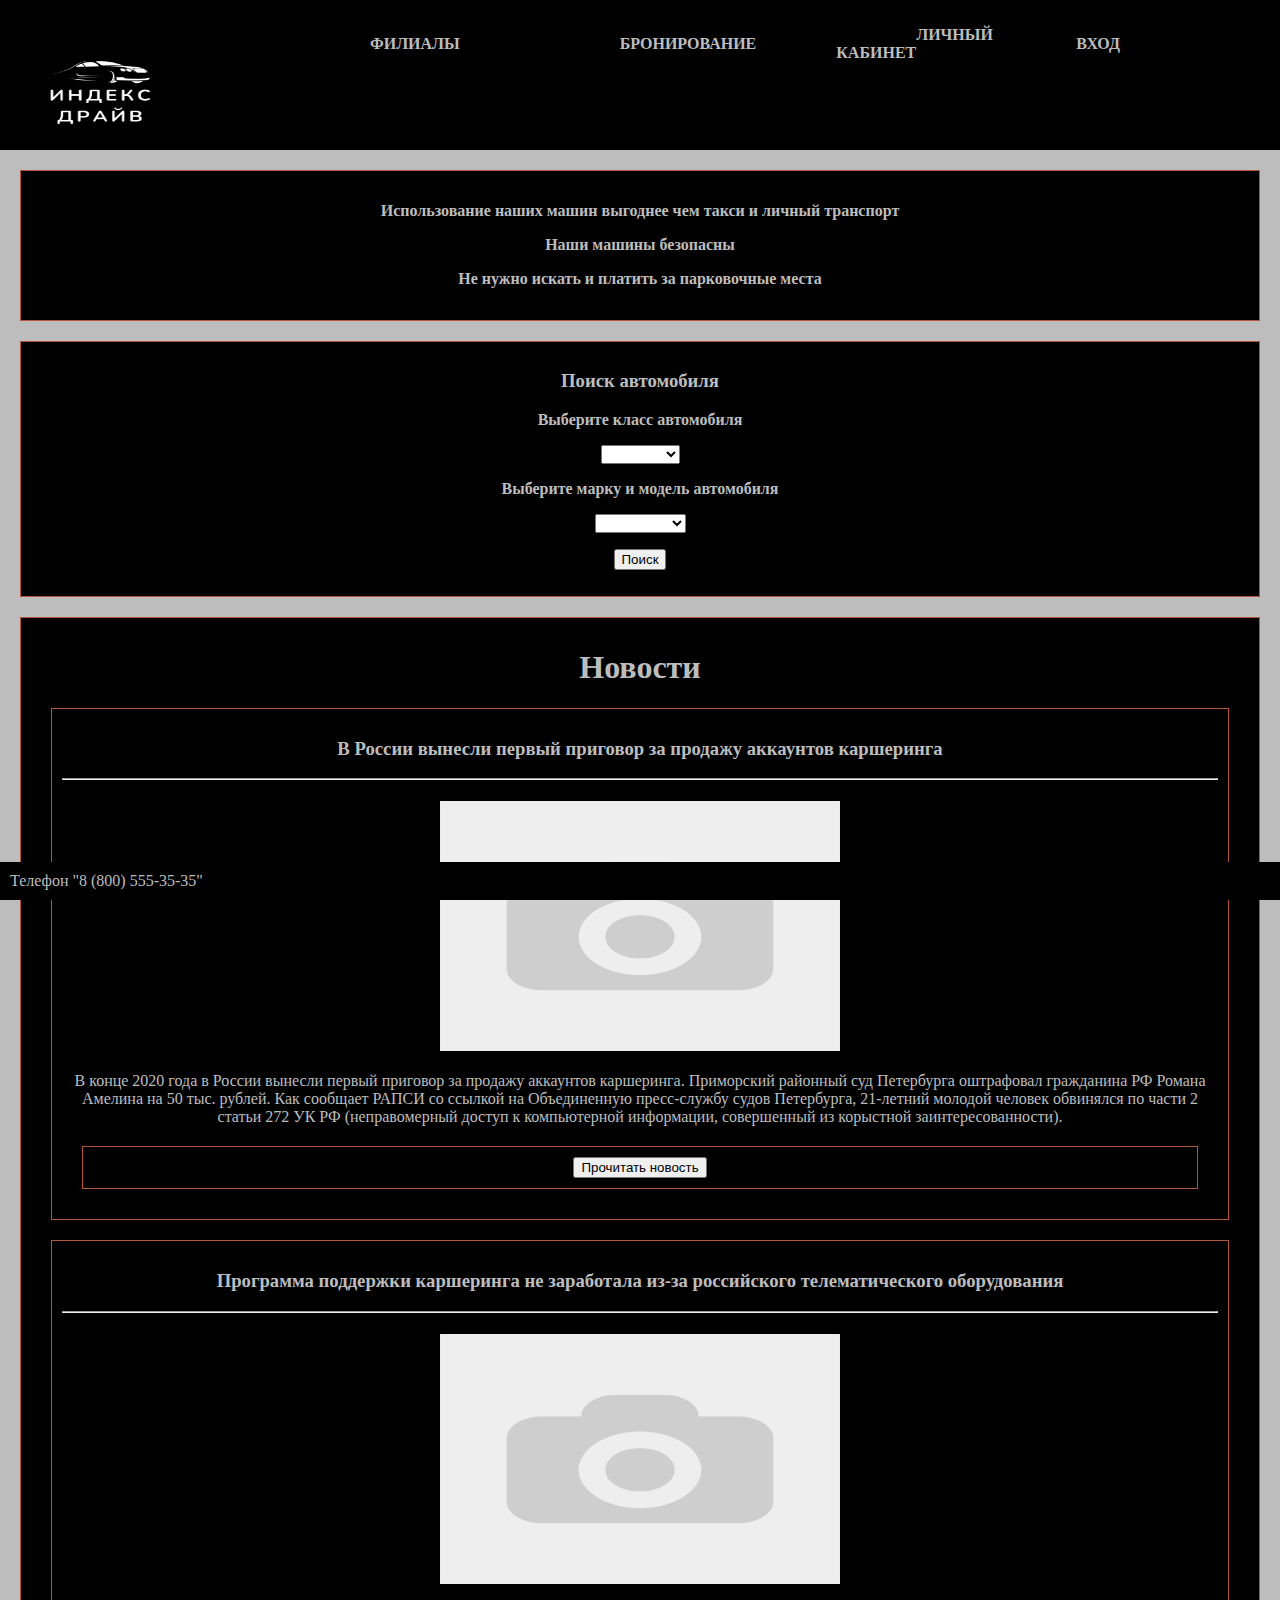
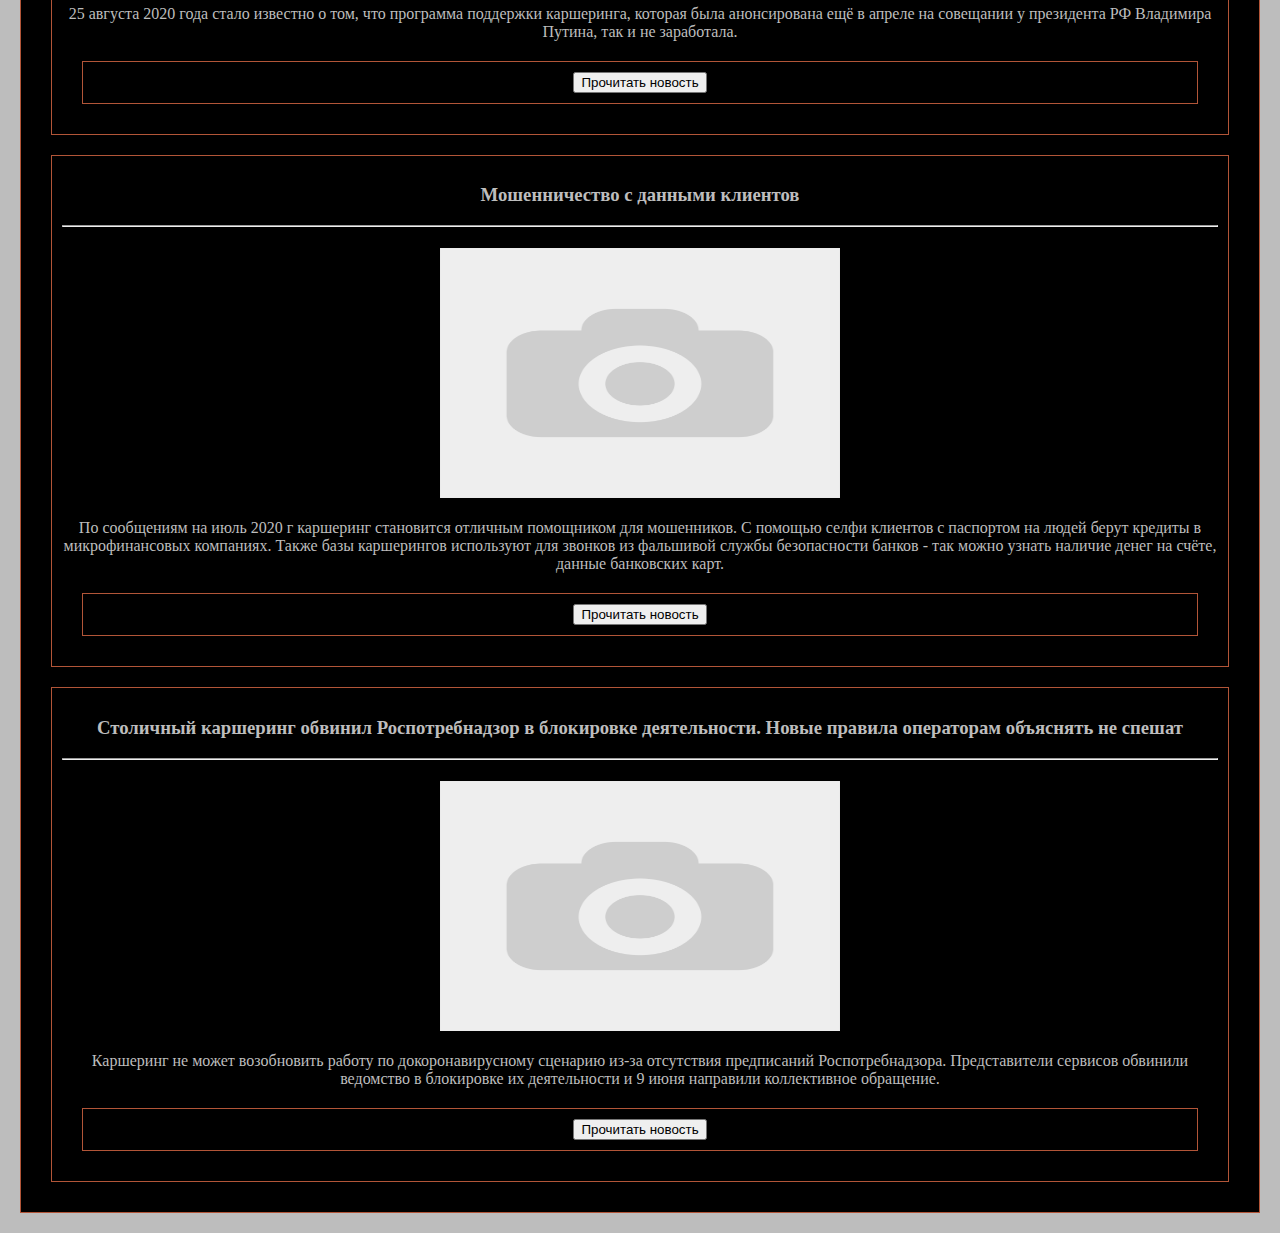
<file: index.html>
<html>
    <head>
        <title>Индекс драйв</title>
        <link rel="stylesheet" href="index.css">
    </head>
    <body>
        <header>
            <a href="index.html"><img src="logo1.png" width="200" 
                height="150"></a>
<nav>
<ul class = "menu">
		<li><a href = "branches.html">Филиалы</a></li>
		<li><a href = "booking.html">Бронирование</a></li>
		<li><a href = "profile.html">Личный кабинет</a></li>
        <li><a href = "login.html">Вход</a></li>
        <li><a href = "register.html">Регистрация</a></li>
</ul>
</nav>
        </header>
        <div class="doverie">
            <p><H4>Использование наших машин выгоднее чем такси и личный транспорт </p>
            <p>Наши машины безопасны</p>
            <p>Не нужно искать и платить за парковочные места</H4></p>
        </div>
       
        <form class="poisk">
            <p><strong><h3>Поиск автомобиля</h3></strong></p>
            <p><strong>Выберите класс автомобиля</strong></p>
            <p><select name="class">
             <option value="s2" selected></option>
             <option value="s3">Эконом</option>
             <option value="s3">Премиум</option>
            </select> 
            <p><strong>Выберите марку и модель автомобиля</strong></p>
            <p><select name="auto">
                <option value="s2" selected></option>
                <optgroup label="Nissan">
                 <option value="r1">Almera</option>
                 <option value="r2">Skyline</option>
                 <option value="r3">Qashqai</option>
                </optgroup>
                <optgroup label="Kia">
                 <option value="u1">Rio</option>
                 <option value="u2">Sportage</option>
                 <option value="u3">Ceed</option>
                </optgroup>
                <optgroup label="Toyota">
                    <option value="u1">Camry</option>
                    <option value="u2">RAV4</option>
                    <option value="u3">Corolla</option>
                   </optgroup>
               </select></p>
            <input type="submit" value="Поиск"></p>
            
        </form> 
        <div class="news">
            <p><h1>Новости</h1></p>

                <div class="name">
                    <h3>В России вынесли первый приговор за продажу аккаунтов каршеринга</h3>
                    <hr>
                    <p><img src="news.png" width="400" height="250" 
                        vspace="5" hspace="5"></p>
                        В конце 2020 года в России вынесли первый приговор за продажу аккаунтов каршеринга. Приморский районный суд Петербурга оштрафовал гражданина РФ Романа Амелина на 50 тыс. рублей.
Как сообщает РАПСИ со ссылкой на Объединенную пресс-службу судов Петербурга, 21-летний молодой человек обвинялся по части 2 статьи 272 УК РФ (неправомерный доступ к компьютерной информации, совершенный из корыстной заинтересованности).
        <div class=name><button>Прочитать новость</button> </div>       
</div>
                <div class="name">
                    <h3>Программа поддержки каршеринга не заработала из-за российского телематического оборудования</h3>
                    <hr>
                    <p><img src="news.png" width="400" height="250" 
                        vspace="5" hspace="5"></p>
                        25 августа 2020 года стало известно о том, что программа поддержки каршеринга, которая была анонсирована ещё в апреле на совещании у президента РФ Владимира Путина, так и не заработала.
                        <div class=name><button>Прочитать новость</button> </div>
                </div>
                <div class="name">
                    <h3>Мошенничество с данными клиентов</h3>
                    <hr>
                    <p><img src="news.png" width="400" height="250" 
                        vspace="5" hspace="5"></p>
                        По сообщениям на июль 2020 г каршеринг становится отличным помощником для мошенников. С помощью селфи клиентов с паспортом на людей берут кредиты в микрофинансовых компаниях.

Также базы каршерингов используют для звонков из фальшивой службы безопасности банков - так можно узнать наличие денег на счёте, данные банковских карт.
<div class=name><button>Прочитать новость</button> </div>
</div>
                <div class="name">
                    <h3>Столичный каршеринг обвинил Роспотребнадзор в блокировке деятельности. Новые правила операторам объяснять не спешат</h3>
                    <hr>
                    <p><img src="news.png" width="400" height="250" 
                        vspace="5" hspace="5"></p>
                        Каршеринг не может возобновить работу по докоронавирусному сценарию из-за отсутствия предписаний Роспотребнадзора. Представители сервисов обвинили ведомство в блокировке их деятельности и 9 июня направили коллективное обращение.
                        <div class=name><button>Прочитать новость</button> </div>
                    </div>

        </div>
        

        <div id="footer"> 
            Телефон "8 (800) 555-35-35"
               
           </div>
    </body>
</html>
</file>
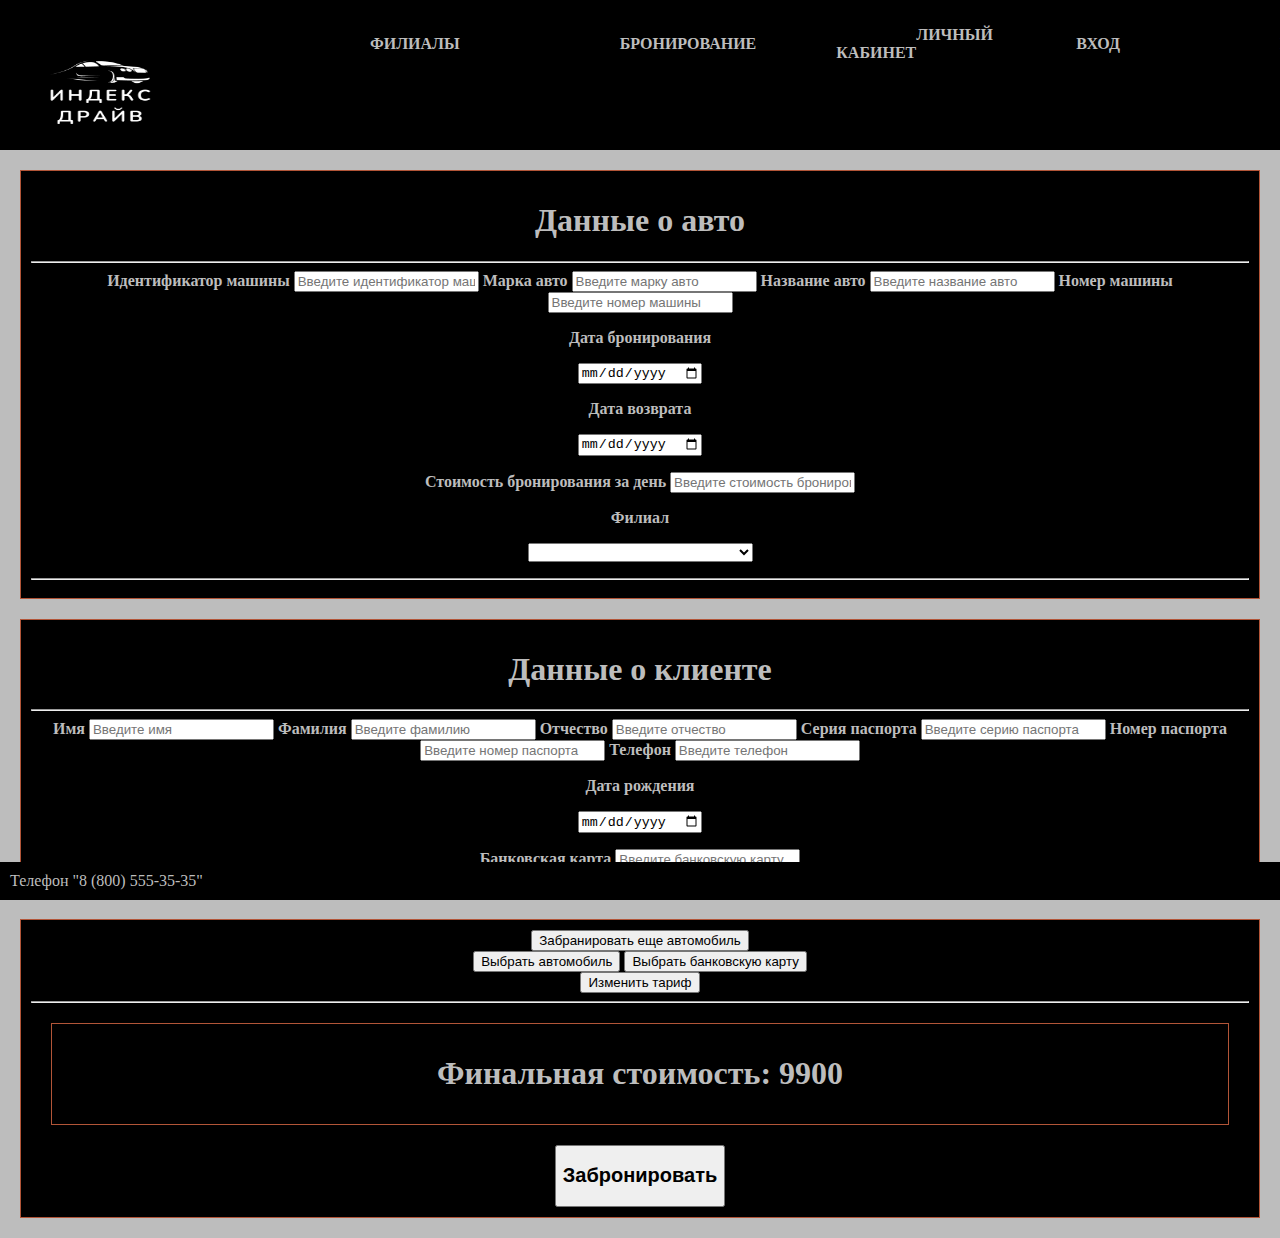
<file: booking.html>
<html>
    <head>
        <title>Страница бронирования</title>
        <link rel="stylesheet" href="booking.css">
    </head>
    <body>
        <header>
            <a href="index.html"><img src="logo1.png" width="200" 
                height="150"></a>
<nav>
<ul class = "menu">
		<li><a href = "branches.html">Филиалы</a></li>
		<li><a href = "booking.html">Бронирование</a></li>
		<li><a href = "profile.html">Личный кабинет</a></li>
        <li><a href = "login.html">Вход</a></li>
        <li><a href = "register.html">Регистрация</a></li>
</ul>
</nav>
        </header>
        
        <div class="danie">
            <h1>Данные о авто</h1>
            <hr>
            <label for="Идентификатор машины"><b>Идентификатор машины</b></label>
            <input type="text" placeholder="Введите идентификатор машины" name="Идентификатор машины" required>
        
            <label for="Марка авто"><b>Марка авто</b></label>
            <input type="text" placeholder="Введите марку авто" name="Марка авто" required>
        
            <label for="Название авто"><b>Название авто</b></label>
            <input type="text" placeholder="Введите название авто" name="Название авто" required>
            
            <label for="Номер машины"><b>Номер машины</b></label>
            <input type="text" placeholder="Введите номер машины" name="Номер машины" required>
            <p>
            <label for="Дата бронирования"><b>Дата бронирования</b></label>
            </p>
            <p>
            <input type="date" placeholder="Введите дату бронирования" name="Дата бронирования" required>
            </p>
            <label for="Дата возврата"><b>Дата возврата</b></label>
            <p>
            <input type="date" placeholder="Введите дату возврата" name="Дата возврата" required>
            </p> 
            <label for="Стоимость бронирования за день"><b>Стоимость бронирования за день</b></label>
            <input type="text" placeholder="Введите стоимость бронирования за деньназвание авто" name="Стоимость бронирования за день" required>
            <p><strong>Филиал</strong></p>
               <p><select name="color">
                <option value="s2" selected></option>
                <option value="s3">проспект Калинина, 15</option>
                <option value="s3">улица Ярных, 49</option>
                <option value="s3">Комсомольский проспект, 100/49</option>
            </select> 
            <hr>

        </div>
        <div class="danie">
            <h1>Данные о клиенте</h1>
            <hr>

    <label for="Имя"><b>Имя</b></label>
    <input type="text" placeholder="Введите имя" name="Имя" required>

    <label for="Фамилия"><b>Фамилия</b></label>
    <input type="text" placeholder="Введите фамилию" name="Фамилия" required>

    <label for="Отчество"><b>Отчество</b></label>
    <input type="text" placeholder="Введите отчество" name="Отчество" required>
	
	<label for="Серия паспорта"><b>Серия паспорта</b></label>
    <input type="text" placeholder="Введите серию паспорта" name="Серия паспорта" required>
	
	<label for="Номер паспорта"><b>Номер паспорта</b></label>
    <input type="text" placeholder="Введите номер паспорта" name="Номер паспорта" required>
	
	<label for="Телефон"><b>Телефон</b></label>
    <input type="text" placeholder="Введите телефон" name="Телефон" required>
	<p>
	<label for="Дата рождения"><b>Дата рождения</b></label>
</p>
	<p>
    <input type="date" placeholder="Введите дату рождения" name="Дата рождения" required>
	</p>
    <label for="Банковская карта"><b>Банковская карта</b></label>
    <input type="password" maxlength="16" placeholder="Введите банковскую карту" name="Банковская карта" required>		
    <hr>
        </div>
        <div class="danie">
            <button>Забранировать еще автомобиль</button>
            <div class="A">
            <button><a href="car-select.html">Выбрать автомобиль</a></button>
            <button><a href="cards.html">Выбрать банковскую карту</a></button>
</div>
            <button>Изменить тариф</button>
            <hr>
            <div class="danie"><h1>Финальная стоимость: 9900</h1></div>
            <div class="A"></div>
            <button><h2><a href="index.html">Забронировать</a></h2></button>
        </div>
        </div>

        <div id="footer"> 
            Телефон "8 (800) 555-35-35"
               
           </div>
    </body>
</html>
</file>
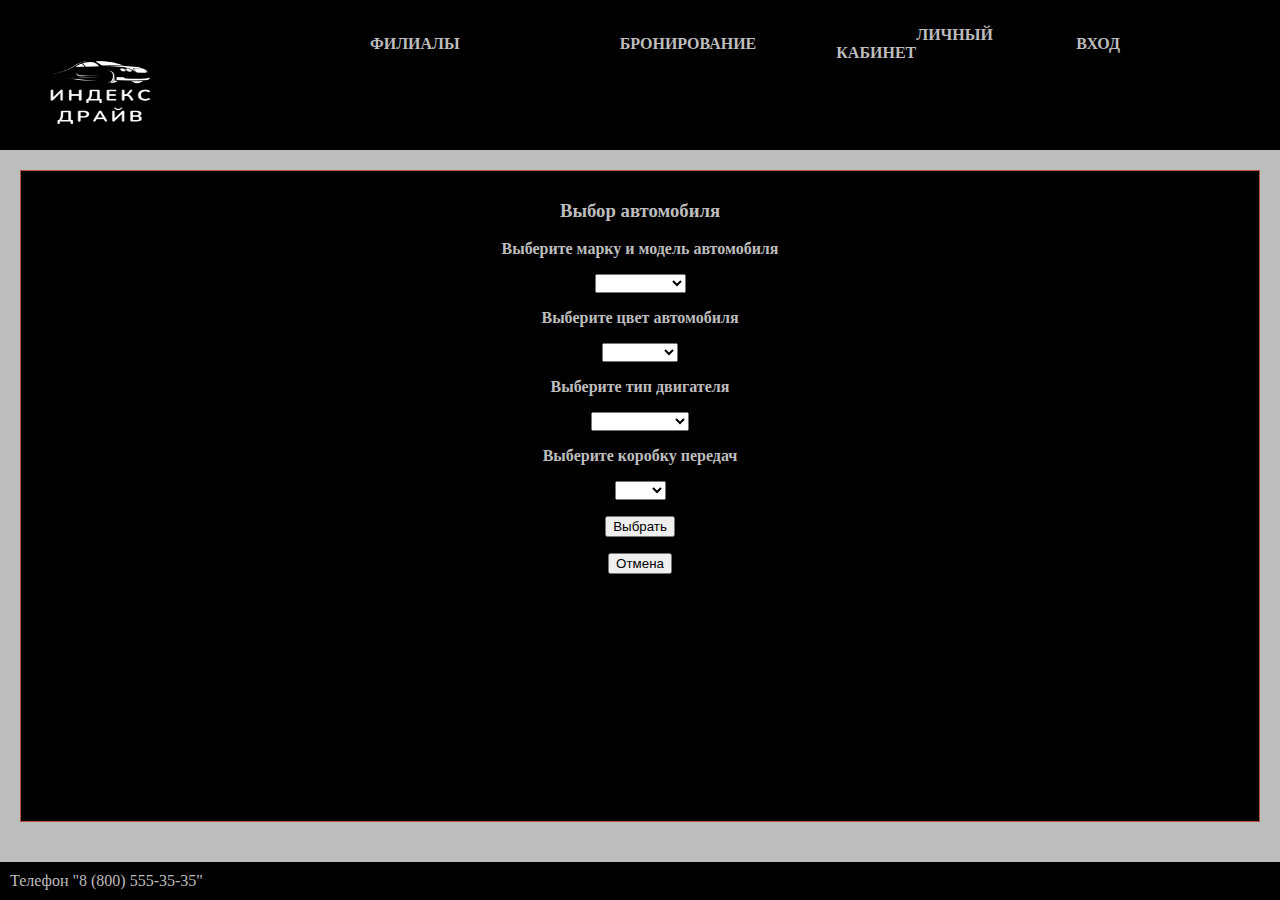
<file: car-select.html>
<html>
    <head>
        <title>Выбор автомобиля</title>
        <link rel="stylesheet" href="car-select.css">
    </head>
    <body>
        <header>
            <a href="index.html"><img src="logo1.png" width="200" 
                height="150"></a>
<nav>
<ul class = "menu">
		<li><a href = "branches.html">Филиалы</a></li>
		<li><a href = "booking.html">Бронирование</a></li>
		<li><a href = "profile.html">Личный кабинет</a></li>
        <li><a href = "login.html">Вход</a></li>
        <li><a href = "register.html">Регистрация</a></li>
</ul>
</nav>
        </header>
        <form class="poisk">
            <p><strong><h3>Выбор автомобиля</h3></strong></p>
            <p><strong>Выберите марку и модель автомобиля</strong></p>
            <p><select name="auto">
                <option value="s2" selected></option>
                <optgroup label="Nissan">
                 <option value="r1">Almera</option>
                 <option value="r2">Skyline</option>
                 <option value="r3">Qashqai</option>
                </optgroup>
                <optgroup label="Kia">
                 <option value="u1">Rio</option>
                 <option value="u2">Sportage</option>
                 <option value="u3">Ceed</option>
                </optgroup>
                <optgroup label="Toyota">
                    <option value="u1">Camry</option>
                    <option value="u2">RAV4</option>
                    <option value="u3">Corolla</option>
                   </optgroup>
               </select></p>
               <p><strong>Выберите цвет автомобиля</strong></p>
               <p><select name="color">
                <option value="s2" selected></option>
                <option value="s3">Черный</option>
                <option value="s3">Белый</option>
                <option value="s3">Красный</option>
                <option value="s3">Синий</option>
                <option value="s3">Желтый</option>
                <option value="s3">Серый</option>
               </select> 
               <p><strong>Выберите тип двигателя</strong></p>
               <p><select name="dvigatel">
                <option value="s2" selected></option>
                <option value="s3">Бензиновый</option>
                <option value="s3">Дизельный</option>
               </select> 
               <p><strong>Выберите коробку передач</strong></p>
               <p><select name="korobka">
                <option value="s2" selected></option>
                <option value="s3">МКП</option>
                <option value="s3">АКП</option>
               </select> 
            <p><input type="submit" value="Выбрать"></p>
            <input type="submit" value="Отмена"></p>
            
        </form> 
        <div id="footer"> 
            Телефон "8 (800) 555-35-35"
               
           </div>
    </body>
</html>
</file>
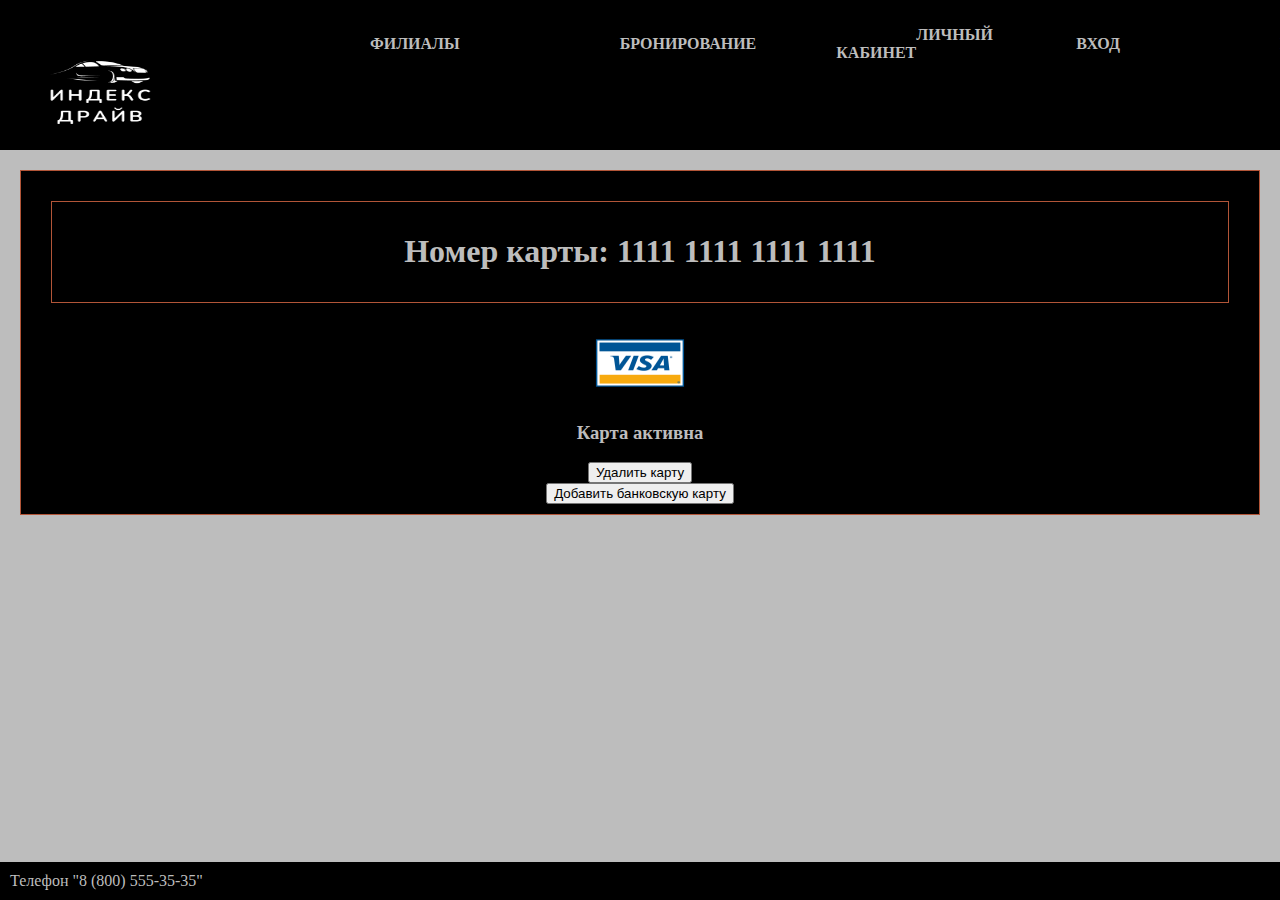
<file: cards.html>
<html>
    <head>
        <title>Банковские карты</title>
        <link rel="stylesheet" href="cards.css">
    </head>
    <body>
        <header>
            <a href="index.html"><img src="logo1.png" width="200" 
                height="150"></a>
<nav>
<ul class = "menu">
		<li><a href = "branches.html">Филиалы</a></li>
		<li><a href = "booking.html">Бронирование</a></li>
		<li><a href = "profile.html">Личный кабинет</a></li>
        <li><a href = "login.html">Вход</a></li>
        <li><a href = "register.html">Регистрация</a></li>
</ul>
</nav>
        </header>

       <div class="card"> 
        <div class="card"> 
           <h1>Номер карты: 1111 1111 1111 1111</h1>
        </div> 
           <img src="visa.png" width="100" height="80">
           <p><h3>Карта активна</h3></p>
        <button>Удалить карту</button>
        <div class="A">
        <button><a href="#openModal">Добавить банковскую карту</a></button>
    </div>
</div>

<div id="openModal" class="modalDialog">
	<div>
		<a href="#close" title="Закрыть" class="close">X</a>
        <form action="cards.html">
            <div class="container">
                <h1>Добавление карты</h1>
                <p>Пожалуйста заполните форму чтобы добавить карту</p>
                <hr>
            
                <label for="Номер карты"><b>Номер карты</b></label>
                <input type="password" maxlength="16" placeholder="Введите номер карты" name="Номер карты" required>

                <label for="Имя"><b>Имя</b></label>
                <input type="text" placeholder="Введите имя" name="Имя" required>
            
                <label for="Фамилия"><b>Фамилия</b></label>
                <input type="text" placeholder="Введите фамилию" name="Фамилия" required>

                <label for="Дата окончания банковской карты"><b>Дата окончания банковской карты</b></label>
                <p>
                <input type="date" placeholder="Дату окончания банковской карты" name="Дата окончания банковской карты" required>
                </p>
                
                <label for="Код CVV/CVC"><b>Код CVV/CVC</b></label>
                <input type="password" maxlength="3" placeholder="Введите код CVV/CVC" name="Код CVV/CVC" required>
                
                <button type="submit" class="registerbtn">Добавить </button>
              </div>
              </form>
	</div>
</div>

        <div id="footer"> 
            Телефон "8 (800) 555-35-35"
        </div>
    </body>
</html>
</file>
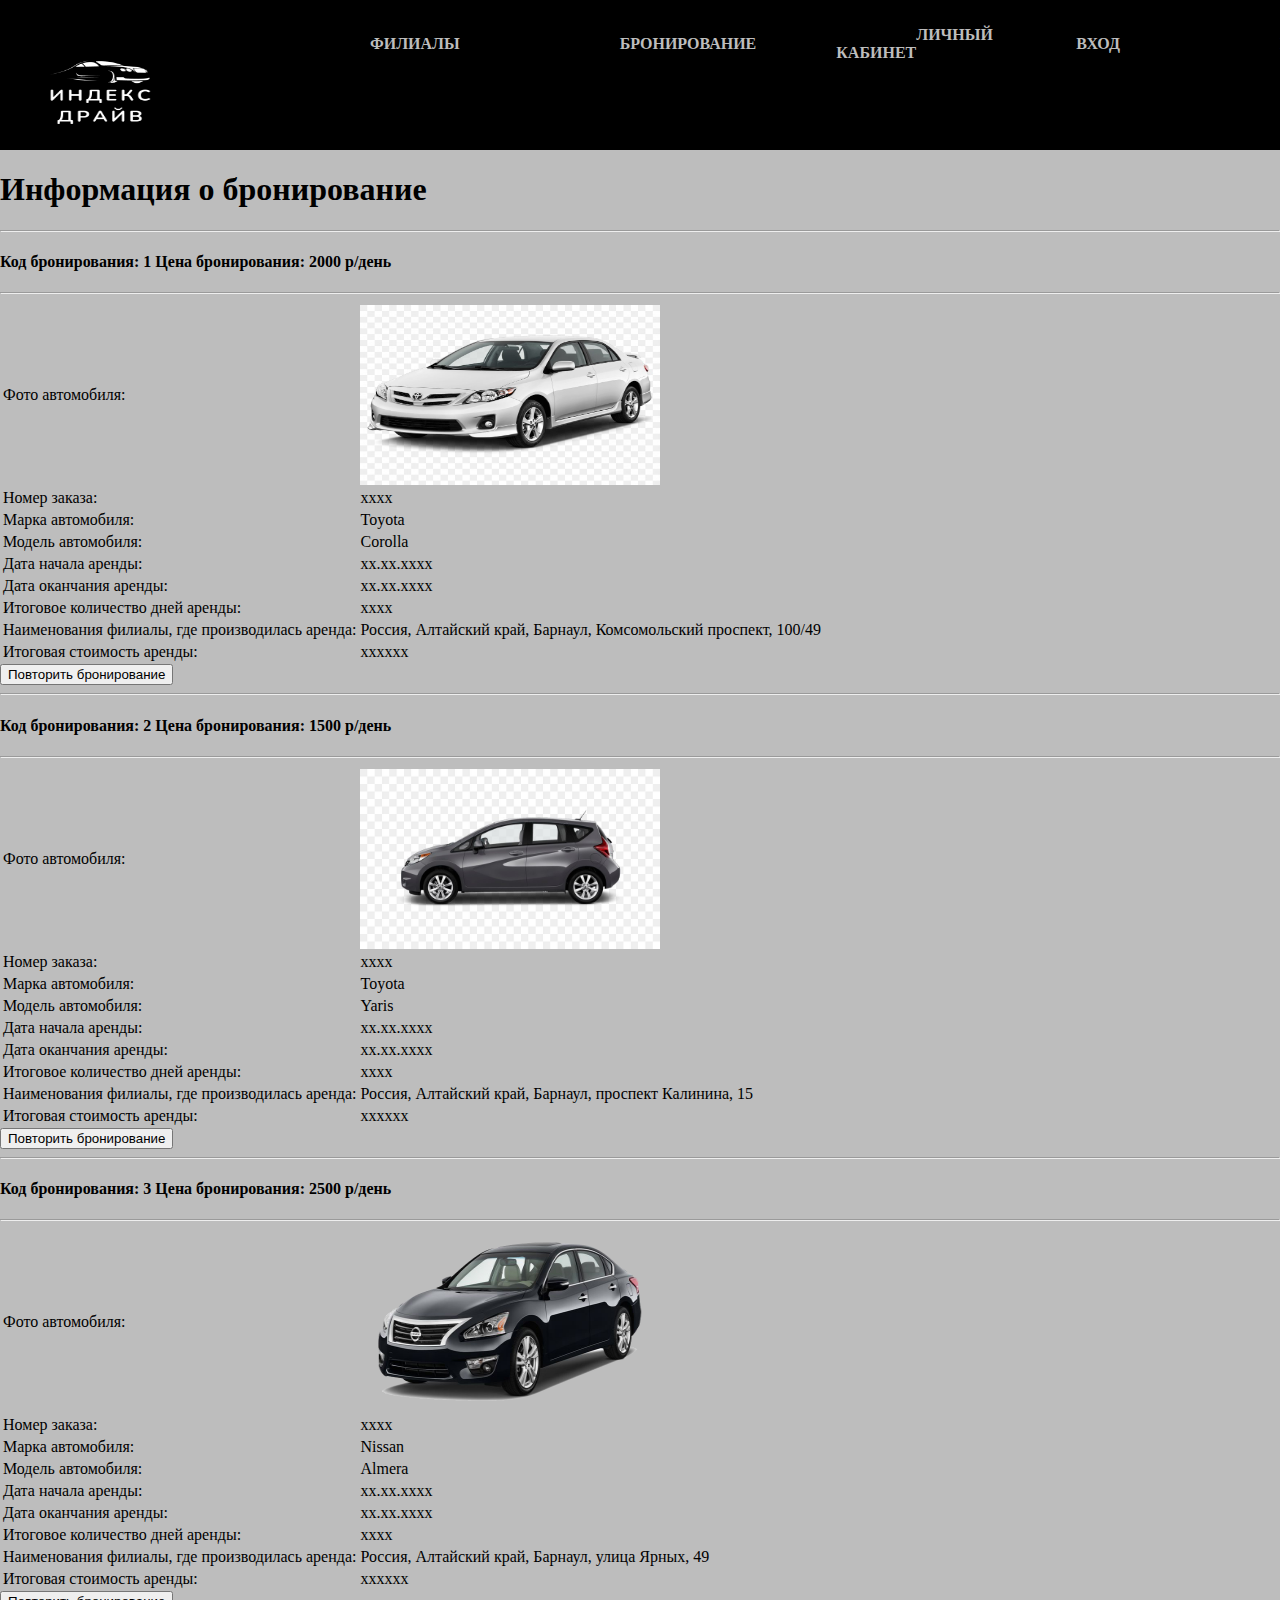
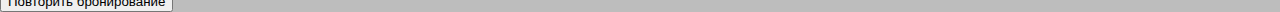
<file: history.html>
<html>
    <head>
        <title>История бронирования</title>
        <link rel="stylesheet" href="history.css">
    </head>
    <body>
        <header>
            <a href="index.html"><img src="logo1.png" width="200" 
                height="150"></a>
<nav>
<ul class = "menu">
		<li><a href = "branches.html">Филиалы</a></li>
		<li><a href = "booking.html">Бронирование</a></li>
		<li><a href = "profile.html">Личный кабинет</a></li>
        <li><a href = "booking.html">Вход</a></li>
        <li><a href = "booking.html">Регистрация</a></li> 
</ul>
</nav>
<strong><h1>Информация о бронирование</h1></strong>
<hr>
<h4>Код бронирования: 1 Цена бронирования: 2000 р/день</h4>
<hr>
<table>
    <tbody>
    <tr><td>Фото автомобиля:</td><td><img src="car.jpg" width="300" height="180"></td></tr>
    <tr><td>Номер заказа:</td><td>xxxx</td></tr>
    <tr><td>Марка автомобиля:</td><td>Toyota</td></tr>
    <tr><td>Модель автомобиля:</td><td>Corolla</td></tr>
    <tr><td>Дата начала аренды:</td><td>xx.xx.xxxx</td></tr>
    <tr><td>Дата оканчания аренды:</td><td>xx.xx.xxxx</td></tr>
    <tr><td>Итоговое количество дней аренды:</td><td>xxxx</td></tr>
    <tr><td>Наименования филиалы, где производилась аренда:</td><td>Россия, Алтайский край, Барнаул, Комсомольский проспект, 100/49</td></tr>
    <tr><td>Итоговая стоимость аренды:</td><td>xxxxxx</td></tr>
   </tbody>
</table>
<button>Повторить бронирование</button>
<hr>
<h4>Код бронирования: 2 Цена бронирования: 1500 р/день</h4>
<hr>
<table>
    <tbody>
        <tr><td>Фото автомобиля:</td><td><img src="car2.jpg" width="300" height="180"></td></tr>
        <tr><td>Номер заказа:</td><td>xxxx</td></tr>
        <tr><td>Марка автомобиля:</td><td>Toyota</td></tr>
        <tr><td>Модель автомобиля:</td><td>Yaris</td></tr>
        <tr><td>Дата начала аренды:</td><td>xx.xx.xxxx</td></tr>
        <tr><td>Дата оканчания аренды:</td><td>xx.xx.xxxx</td></tr>
        <tr><td>Итоговое количество дней аренды:</td><td>xxxx</td></tr>
        <tr><td>Наименования филиалы, где производилась аренда:</td><td>Россия, Алтайский край, Барнаул, проспект Калинина, 15</td></tr>
        <tr><td>Итоговая стоимость аренды:</td><td>xxxxxx</td></tr>
   </tbody>
</table>
<button>Повторить бронирование</button>
<hr>
<h4>Код бронирования: 3 Цена бронирования: 2500 р/день</h4>
<hr>
<table>
    <tbody>
        <tr><td>Фото автомобиля:</td><td><img src="car3.png" width="300" height="180"></td></tr>
        <tr><td>Номер заказа:</td><td>xxxx</td></tr>
        <tr><td>Марка автомобиля:</td><td>Nissan</td></tr>
        <tr><td>Модель автомобиля:</td><td>Almera</td></tr>
        <tr><td>Дата начала аренды:</td><td>xx.xx.xxxx</td></tr>
        <tr><td>Дата оканчания аренды:</td><td>xx.xx.xxxx</td></tr>
        <tr><td>Итоговое количество дней аренды:</td><td>xxxx</td></tr>
        <tr><td>Наименования филиалы, где производилась аренда:</td><td>Россия, Алтайский край, Барнаул, улица Ярных, 49</td></tr>
        <tr><td>Итоговая стоимость аренды:</td><td>xxxxxx</td></tr>
   </tbody>
</table>
<button>Повторить бронирование</button>
        </header>
    </body>
</html>
</file>
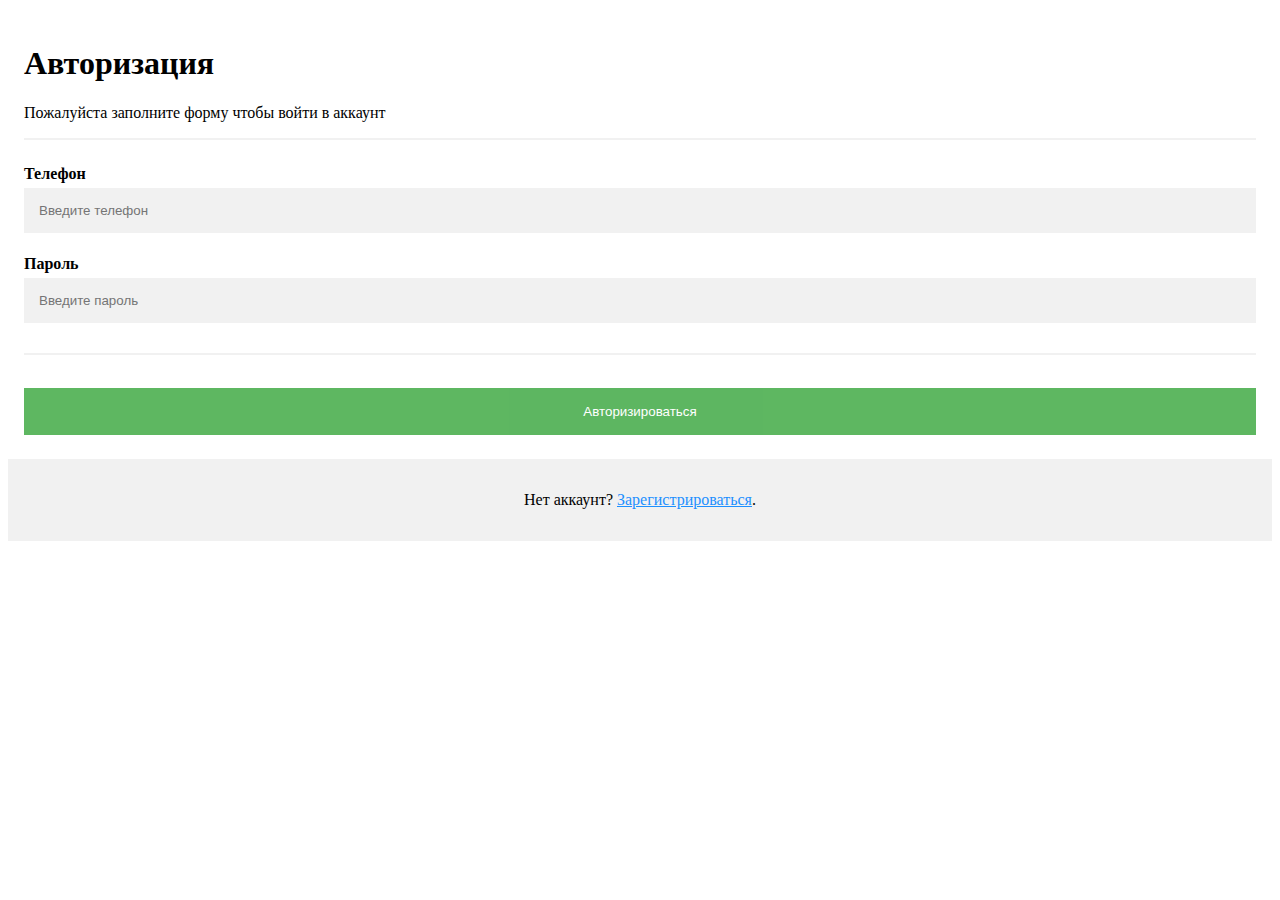
<file: login.html>
<html>
<head>
<title>Авторизация</title>
<link rel="stylesheet" href="login.css">
</head>
<body>
<form action="profile.html">
<div class="container">
    <h1>Авторизация</h1>
    <p>Пожалуйста заполните форму чтобы войти в аккаунт</p>
	
    <hr>
	
	<label for="Телефон"><b>Телефон</b></label>
    <input type="text" placeholder="Введите телефон" name="Телефон" required>
	
	<label for="Пароль"><b>Пароль</b></label>
    <input type="password" placeholder="Введите пароль" name="Пароль" required>
	
	<hr>
	
	<button type="submit" class="registerbtn">Авторизироваться </button>
  </div>

  <div class="container signin">
    <p>Нет аккаунт? <a href="register.html">Зарегистрироваться</a>.</p>
  </div>
  </form>
</body>
</html>
</file>
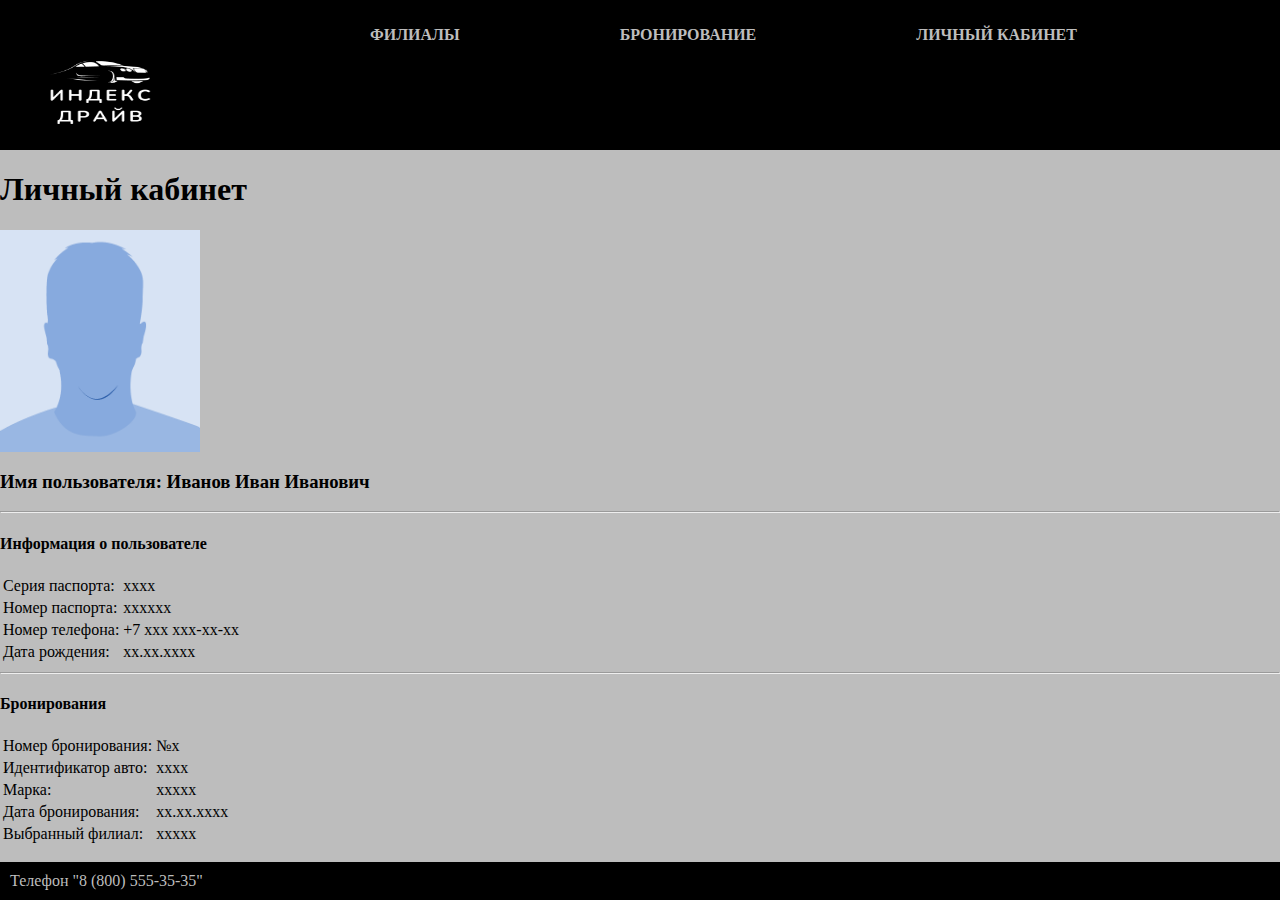
<file: profile.html>
<html>
    <head>
    <title>Личный кабинет</title>
    <link rel="stylesheet" href="profile.css">
    </head>
    <body>
             <header>
                <a href="index.html"><img src="logo1.png" width="200" 
                    height="150"></a>
                <nav>
                    <ul class = "menu">
                            <li><a href = "branches.html">Филиалы</a></li>
                            <li><a href = "booking.html">Бронирование</a></li>
                            <li><a href = "profile.html">Личный кабинет</a></li>
                    </ul>
                    </nav>
             </header>
             <strong><h1>Личный кабинет</h1></strong>
             <img src="profile.png" width="200" height="222">
             <h3>Имя пользователя: Иванов Иван Иванович</h3>
            <hr>
             <h4>Информация о пользователе</h4>
             <table>
             <tbody>
             <tr><td>Серия паспорта:</td><td>xxxx</td></tr>
             <tr><td>Номер паспорта:</td><td>xxxxxx</td></tr>
             <tr><td>Номер телефона:</td><td>+7 xxx xxx-xx-xx</td></tr>
             <tr><td>Дата рождения:</td><td>xx.xx.xxxx</td></tr>
            </tbody>
        </table>
        <hr>
             <h4>Бронирования</h4>
             <table>
             <tbody>
             <tr><td>Номер бронирования:</td><td>№x</td></tr>
             <tr><td>Идентификатор авто:</td><td>xxxx</td></tr>
             <tr><td>Марка:</td><td>xxxxx</td></tr>
             <tr><td>Дата бронирования:</td><td>xx.xx.xxxx</td></tr>
             <tr><td>Выбранный филиал:</td><td>xxxxx</td></tr>
            </tbody>
        </table>
        <div class="A">
        <P>
        <button><a href = "cards.html">Банковские карты</a></button>
        <button><a href = "history.html">История бронирования</a></button>
        <button><a href = "index.html">Выход из личного кабинета</a></button>
    </P>
</div>
    <div id="footer"> 
        Телефон "8 (800) 555-35-35"
           
       </div>
    </body>
</html>
</file>
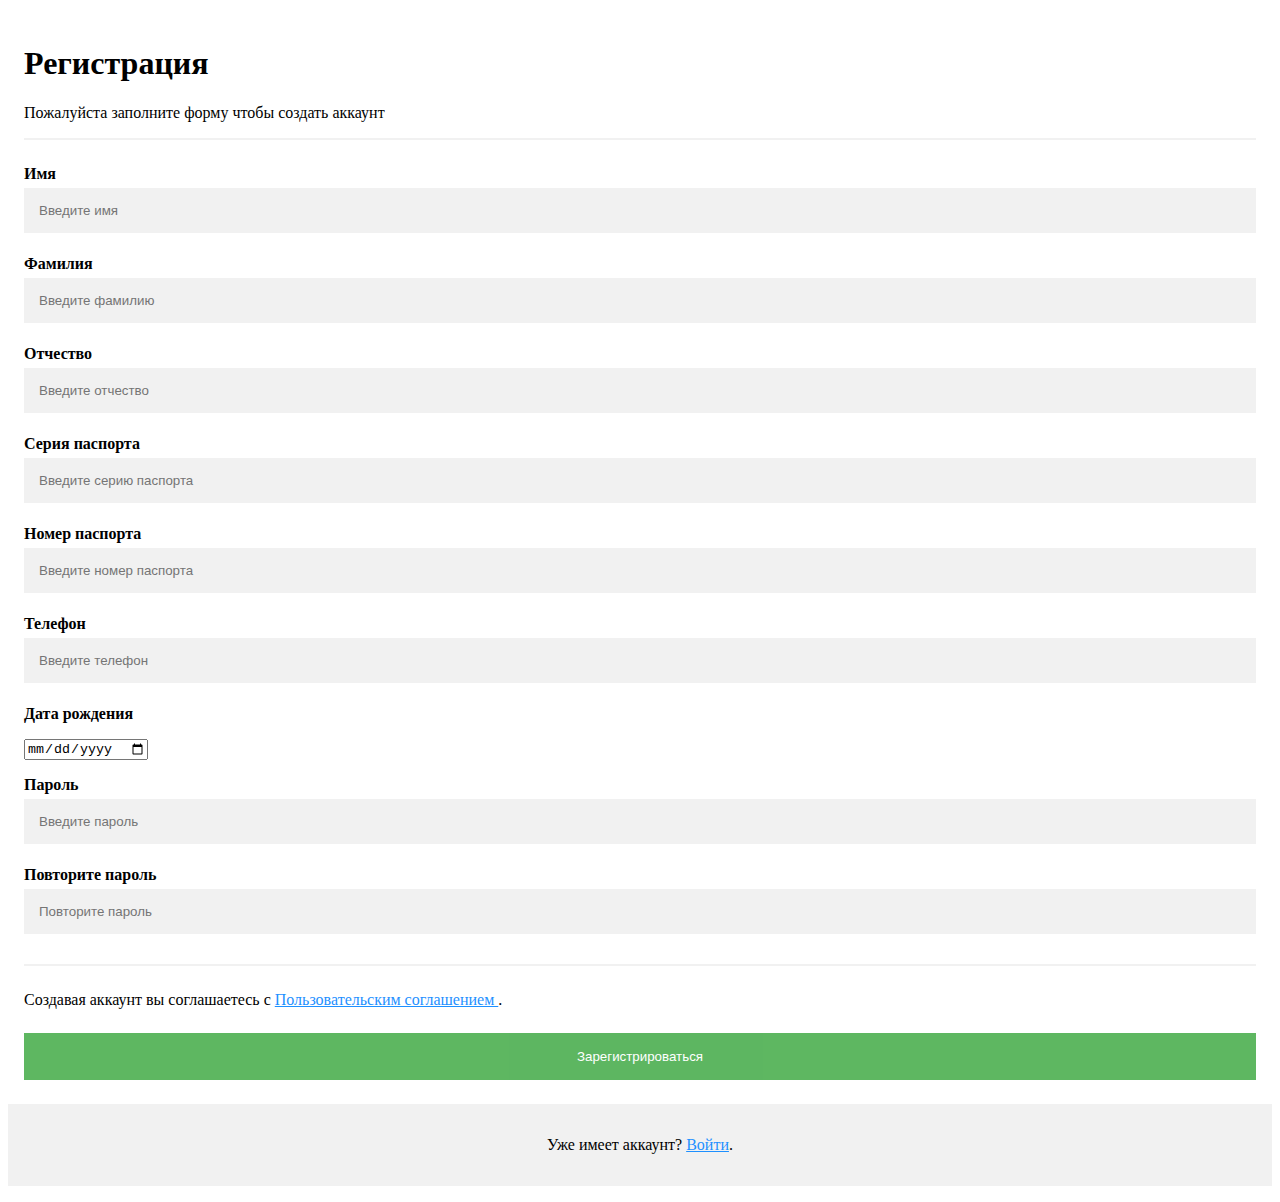
<file: register.html>
<html>
<head>
<title>Регистрация</title>
<link rel="stylesheet" href="register.css">
</head>
<body>
<form action="login.html">
<div class="container">
    <h1>Регистрация</h1>
    <p>Пожалуйста заполните форму чтобы создать аккаунт</p>
    <hr>

    <label for="Имя"><b>Имя</b></label>
    <input type="text" placeholder="Введите имя" name="Имя" required>

    <label for="Фамилия"><b>Фамилия</b></label>
    <input type="text" placeholder="Введите фамилию" name="Фамилия" required>

    <label for="Отчество"><b>Отчество</b></label>
    <input type="text" placeholder="Введите отчество" name="Отчество" required>
	
	<label for="Серия паспорта"><b>Серия паспорта</b></label>
    <input type="text" placeholder="Введите серию паспорта" name="Серия паспорта" required>
	
	<label for="Номер паспорта"><b>Номер паспорта</b></label>
    <input type="text" placeholder="Введите номер паспорта" name="Номер паспорта" required>
	
	<label for="Телефон"><b>Телефон</b></label>
    <input type="text" placeholder="Введите телефон" name="Телефон" required>
	
	<label for="Дата рождения"><b>Дата рождения</b></label>
	<p>
    <input type="date" placeholder="Введите дату рождения" name="Дата рождения" required>
	</p>
	
	<label for="Пароль"><b>Пароль</b></label>
    <input type="password" placeholder="Введите пароль" name="Пароль" required>

    <label for="psw-repeat"><b>Повторите пароль</b></label>
    <input type="password" placeholder="Повторите пароль" name="psw-repeat" required>
	
    <hr>

    <p>Создавая аккаунт вы соглашаетесь с <a href="#">Пользовательским соглашением </a>.</p>
    <button type="submit" class="registerbtn">Зарегистрироваться </button>
  </div>

  <div class="container signin">
    <p>Уже имеет аккаунт? <a href="login.html">Войти</a>.</p>
  </div>
  </form>
</body>
</html>
</file>
<file: index.css>
body { margin: 0;
    background: #bdbdbd  no-repeat;

 }
header{
	width: 100%;
    background: #000000;
	height: 150px;
    
}
.title{
	font-size: 36px;
	padding-top: 10px;
	text-align: center;
}
.menu{
	list-style: none;
	position: absolute;
	top: 10px;
	left: 250px;
}
ul {
    list-style-type: none;
    display: flex;
    flex-flow: nowrap;
    flex-direction: row;
    justify-content: center;
    align-items: center;
    transition: .5s;
}
ul li a {
    padding: 10px 80px;
    text-transform: uppercase;
text-decoration: none;
color: #bdbdbd;
font-weight: bold;
}

#footer {
    position: fixed; 
    left: 0; bottom: 0; 
    padding: 10px; 
    background: #000000; 
    color: #bdbdbd; 
    width: 100%; 
}
.doverie {
    background: #000000;
    border: 1px solid #B25538;
    padding: 10px;
    margin: 20px;
    text-align: center;
    color: #bdbdbd
}
.poisk{
    background: #000000;
    border: 1px solid #B25538;
    padding: 10px;
    margin: 20px;
    text-align: center;
    color: #bdbdbd
}
.news{
    background: #000000;
    border: 1px solid #B25538;
    padding: 10px;
    margin: 20px;
    text-align: center;
    color: #bdbdbd
}
.punkt1{
    background: #000000;
    border: 1px solid #B25538;
    padding: 10px;
    margin: 20px;
    text-align: center;
    color: #bdbdbd
}
.name{
    background: #000000;
    border: 1px solid #B25538;
    padding: 10px;
    margin: 20px;
    text-align: center;
    color: #bdbdbd
}
</file>
<file: booking.css>
body { margin: 0;
    background: #bdbdbd  no-repeat;

 }
header{
	width: 100%;
    background: #000000;
	height: 150px;
    
}
.title{
	font-size: 36px;
	padding-top: 10px;
	text-align: center;
}
.menu{
	list-style: none;
	position: absolute;
	top: 10px;
	left: 250px;
}
ul {
    list-style-type: none;
    display: flex;
    flex-flow: nowrap;
    flex-direction: row;
    justify-content: center;
    align-items: center;
    transition: .5s;
}
ul li a {
    padding: 10px 80px;
    text-transform: uppercase;
text-decoration: none;
color: #bdbdbd;
font-weight: bold;
}

#footer {
    position: fixed; 
    left: 0; bottom: 0; 
    padding: 10px; 
    background: #000000; 
    color: #bdbdbd; 
    width: 100%; 
}
.danie {
    background: #000000;
    border: 1px solid #B25538;
    padding: 10px;
    margin: 20px;
    text-align: center;
    color: #bdbdbd;
}
A {
    color: #000000;
    text-decoration: none; 
   }
</file>
<file: car-select.css>
body { margin: 0;
    background: #bdbdbd  no-repeat;

 }
header{
	width: 100%;
    background: #000000;
	height: 150px;
    
}
.title{
	font-size: 36px;
	padding-top: 10px;
	text-align: center;
}
.menu{
	list-style: none;
	position: absolute;
	top: 10px;
	left: 250px;
}
ul {
    list-style-type: none;
    display: flex;
    flex-flow: nowrap;
    flex-direction: row;
    justify-content: center;
    align-items: center;
    transition: .5s;
}
ul li a {
    padding: 10px 80px;
    text-transform: uppercase;
text-decoration: none;
color: #bdbdbd;
font-weight: bold;
}

#footer {
    position: fixed; 
    left: 0; bottom: 0; 
    padding: 10px; 
    background: #000000; 
    color: #bdbdbd; 
    width: 100%; 
}
.poisk{
    background: #000000;
    border: 1px solid #B25538;
    padding: 10px;
    margin: 20px;
    text-align: center;
    color: #bdbdbd;

height: 70%
}
</file>
<file: cards.css>
body { margin: 0;
    background: #bdbdbd;
 }
header{
	width: 100%;
    background: #000000;
	height: 150px;
    
}
.menu{
	list-style: none;
	position: absolute;
	top: 10px;
	left: 250px;
}
ul {
    list-style-type: none;
    display: flex;
    flex-flow: nowrap;
    flex-direction: row;
    justify-content: center;
    align-items: center;
    transition: .5s;
}
ul li a {
    padding: 10px 80px;
    text-transform: uppercase;
text-decoration: none;
color: #bdbdbd;
font-weight: bold;
}

#footer {
    position: fixed; 
    left: 0; bottom: 0; 
    padding: 10px; 
    background: #000000; 
    color: #bdbdbd; 
    width: 100%; 
}
.modalDialog {
	position: fixed;
	font-family: Arial, Helvetica, sans-serif;
	top: 0;
	right: 0;
	bottom: 0;
	left: 0;
	background: rgba(0,0,0,0.8);
	z-index: 99999;
	-webkit-transition: opacity 400ms ease-in;
	-moz-transition: opacity 400ms ease-in;
	transition: opacity 400ms ease-in;
	display: none;
	pointer-events: none;
}
.modalDialog:target {
	display: block;
	pointer-events: auto;
}

.modalDialog > div {
	width: 400px;
	position: relative;
	margin: 10% auto;
	padding: 5px 20px 13px 20px;
	border-radius: 10px;
	background: #fff;
	background: -moz-linear-gradient(#fff, #999);
	background: -webkit-linear-gradient(#fff, #999);
	background: -o-linear-gradient(#fff, #999);
}
.close {
	background: #606061;
	color: #FFFFFF;
	line-height: 25px;
	position: absolute;
	right: -12px;
	text-align: center;
	top: -10px;
	width: 24px;
	text-decoration: none;
	font-weight: bold;
	-webkit-border-radius: 12px;
	-moz-border-radius: 12px;
	border-radius: 12px;
	-moz-box-shadow: 1px 1px 3px #000;
	-webkit-box-shadow: 1px 1px 3px #000;
	box-shadow: 1px 1px 3px #000;
}

.close:hover { background: #00d9ff; }
* {box-sizing: border-box}

.container {
  padding: 16px;
}


input[type=text], input[type=password] {
  width: 100%;
  padding: 15px;
  margin: 5px 0 22px 0;
  display: inline-block;
  border: none;
  background: #f1f1f1;
}

input[type=text]:focus, input[type=password]:focus {
  background-color: #ddd;
  outline: none;
}


hr {
  border: 1px solid #f1f1f1;
  margin-bottom: 25px;
}


.registerbtn {
  background-color: #4CAF50;
  color: white;
  padding: 16px 20px;
  margin: 8px 0;
  border: none;
  cursor: pointer;
  width: 100%;
  opacity: 0.9;
}

.registerbtn:hover {
  opacity:1;
}


a {
  color: dodgerblue;
}


.signin {
  background-color: #f1f1f1;
  text-align: center;
}
A {
    color: #000000;
    text-decoration: none; 
   } 
.card {
    background: #000000;
    border: 1px solid #B25538;
    padding: 10px;
    margin: 20px;
	text-align: center;
    color: #bdbdbd;
}
</file>
<file: history.css>
body { margin: 0;
    background: #bdbdbd;
 }
header{
	width: 100%;
    background: #000000;
	height: 150px;
    
}
.title{
	font-size: 36px;
	padding-top: 10px;
	text-align: center;
}
.menu{
	list-style: none;
	position: absolute;
	top: 10px;
	left: 250px;
}
ul {
    list-style-type: none;
    display: flex;
    flex-flow: nowrap;
    flex-direction: row;
    justify-content: center;
    align-items: center;
    transition: .5s;
}
ul li a {
    padding: 10px 80px;
    text-transform: uppercase;
text-decoration: none;
color: #bdbdbd;
font-weight: bold;
}
</file>
<file: login.css>
* {box-sizing: border-box}

.container {
  padding: 16px;
}


input[type=text], input[type=password] {
  width: 100%;
  padding: 15px;
  margin: 5px 0 22px 0;
  display: inline-block;
  border: none;
  background: #f1f1f1;
}

input[type=text]:focus, input[type=password]:focus {
  background-color: #ddd;
  outline: none;
}


hr {
  border: 1px solid #f1f1f1;
  margin-bottom: 25px;
}


.registerbtn {
  background-color: #4CAF50;
  color: white;
  padding: 16px 20px;
  margin: 8px 0;
  border: none;
  cursor: pointer;
  width: 100%;
  opacity: 0.9;
}

.registerbtn:hover {
  opacity:1;
}


a {
  color: dodgerblue;
}


.signin {
  background-color: #f1f1f1;
  text-align: center;
}
</file>
<file: profile.css>
.menu{
	list-style: none;
	position: absolute;
	top: 10px;
	left: 250px;
}
body { margin: 0;
    background: #bdbdbd;
 }
header{
	width: 100%;
	background: #000000;
	height: 150px;
}
ul {
    list-style-type: none;
    display: flex;
    flex-flow: nowrap;
    flex-direction: row;
    justify-content: center;
    align-items: center;
    transition: .5s;
}
ul li a {
    padding: 10px 80px;
    text-transform: uppercase;
text-decoration: none;
color: #bdbdbd;
font-weight: bold;
}

#class{
    margin-right: 50;
}
#footer {
    position: fixed; 
    left: 0; bottom: 0; 
    padding: 10px; 
    background: #000000; 
    color: #bdbdbd; 
    width: 100%; 
}
A {
    color: #000000;
    text-decoration: none; 
   }
</file>
<file: register.css>
* {box-sizing: border-box}

.container {
  padding: 16px;
}


input[type=text], input[type=password] {
  width: 100%;
  padding: 15px;
  margin: 5px 0 22px 0;
  display: inline-block;
  border: none;
  background: #f1f1f1;
}

input[type=text]:focus, input[type=password]:focus {
  background-color: #ddd;
  outline: none;
}


hr {
  border: 1px solid #f1f1f1;
  margin-bottom: 25px;
}


.registerbtn {
  background-color: #4CAF50;
  color: white;
  padding: 16px 20px;
  margin: 8px 0;
  border: none;
  cursor: pointer;
  width: 100%;
  opacity: 0.9;
}

.registerbtn:hover {
  opacity:1;
}


a {
  color: dodgerblue;
}


.signin {
  background-color: #f1f1f1;
  text-align: center;
}
</file>
